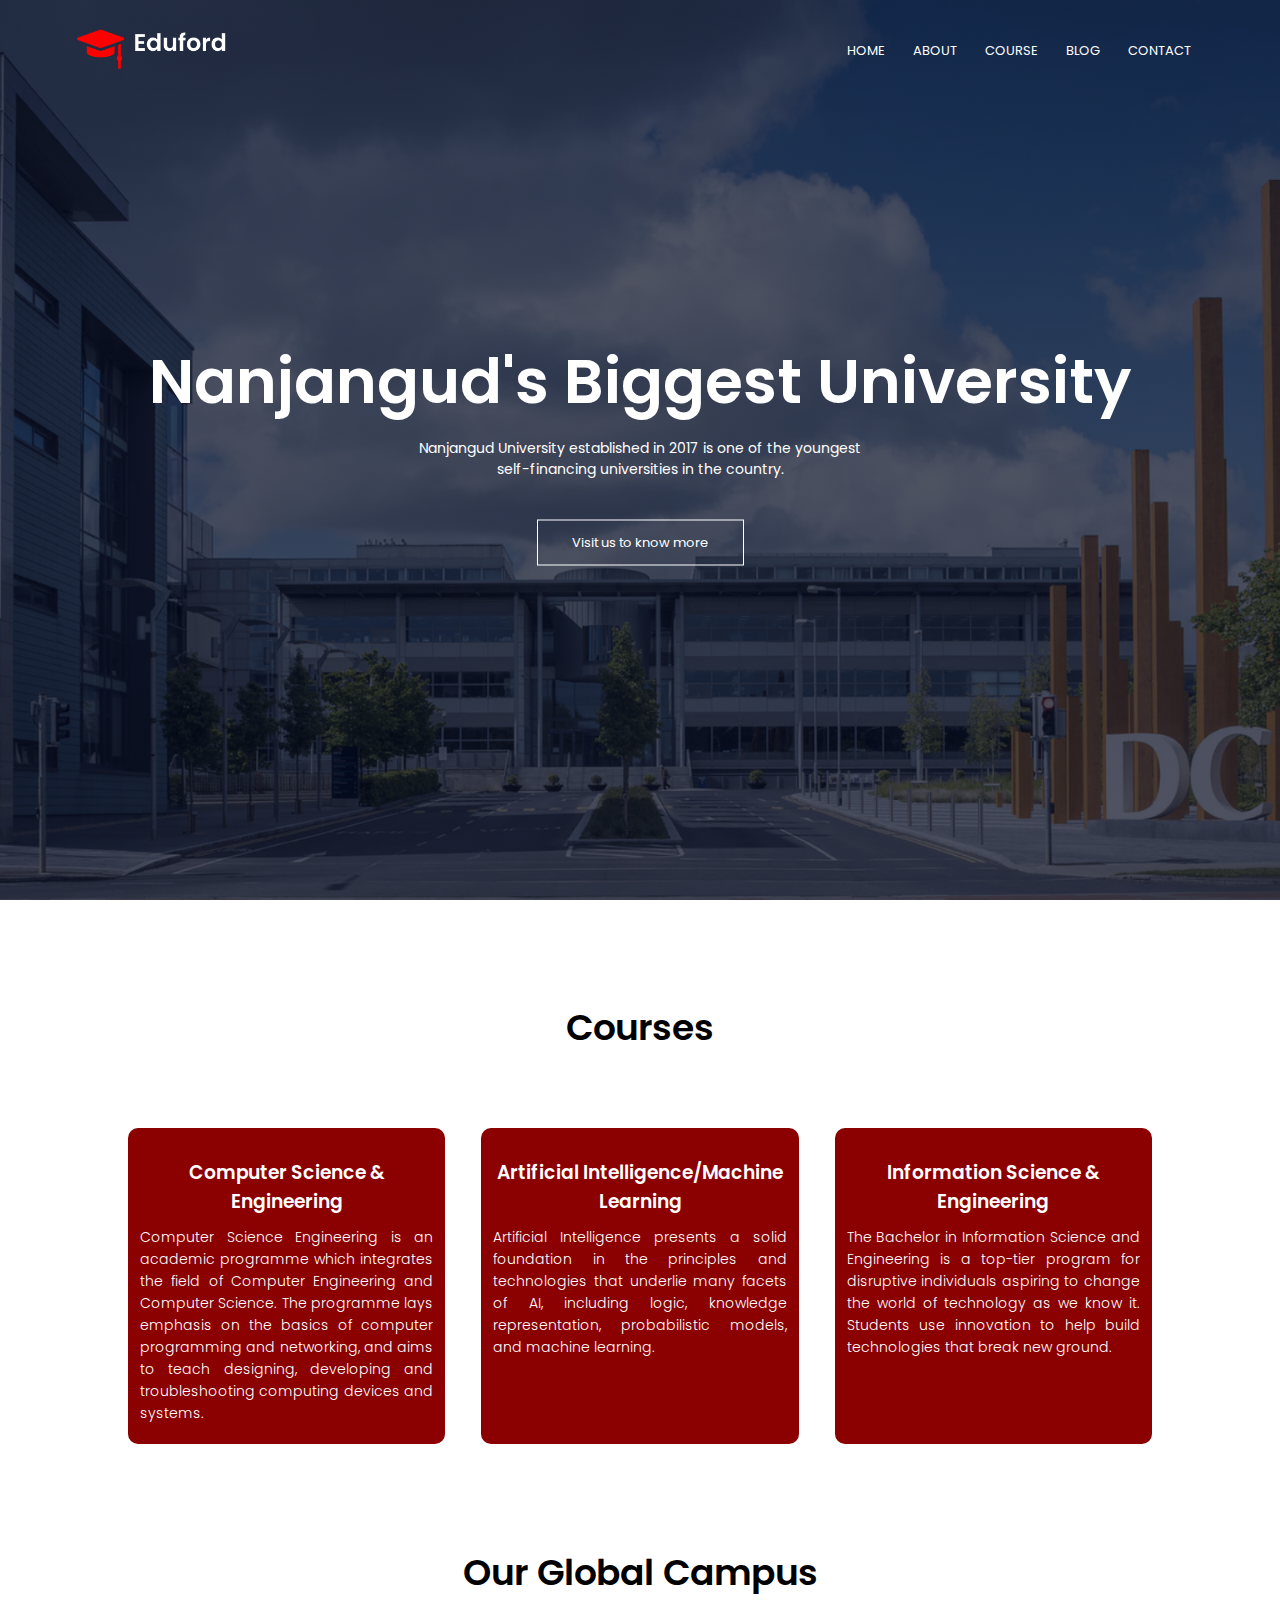
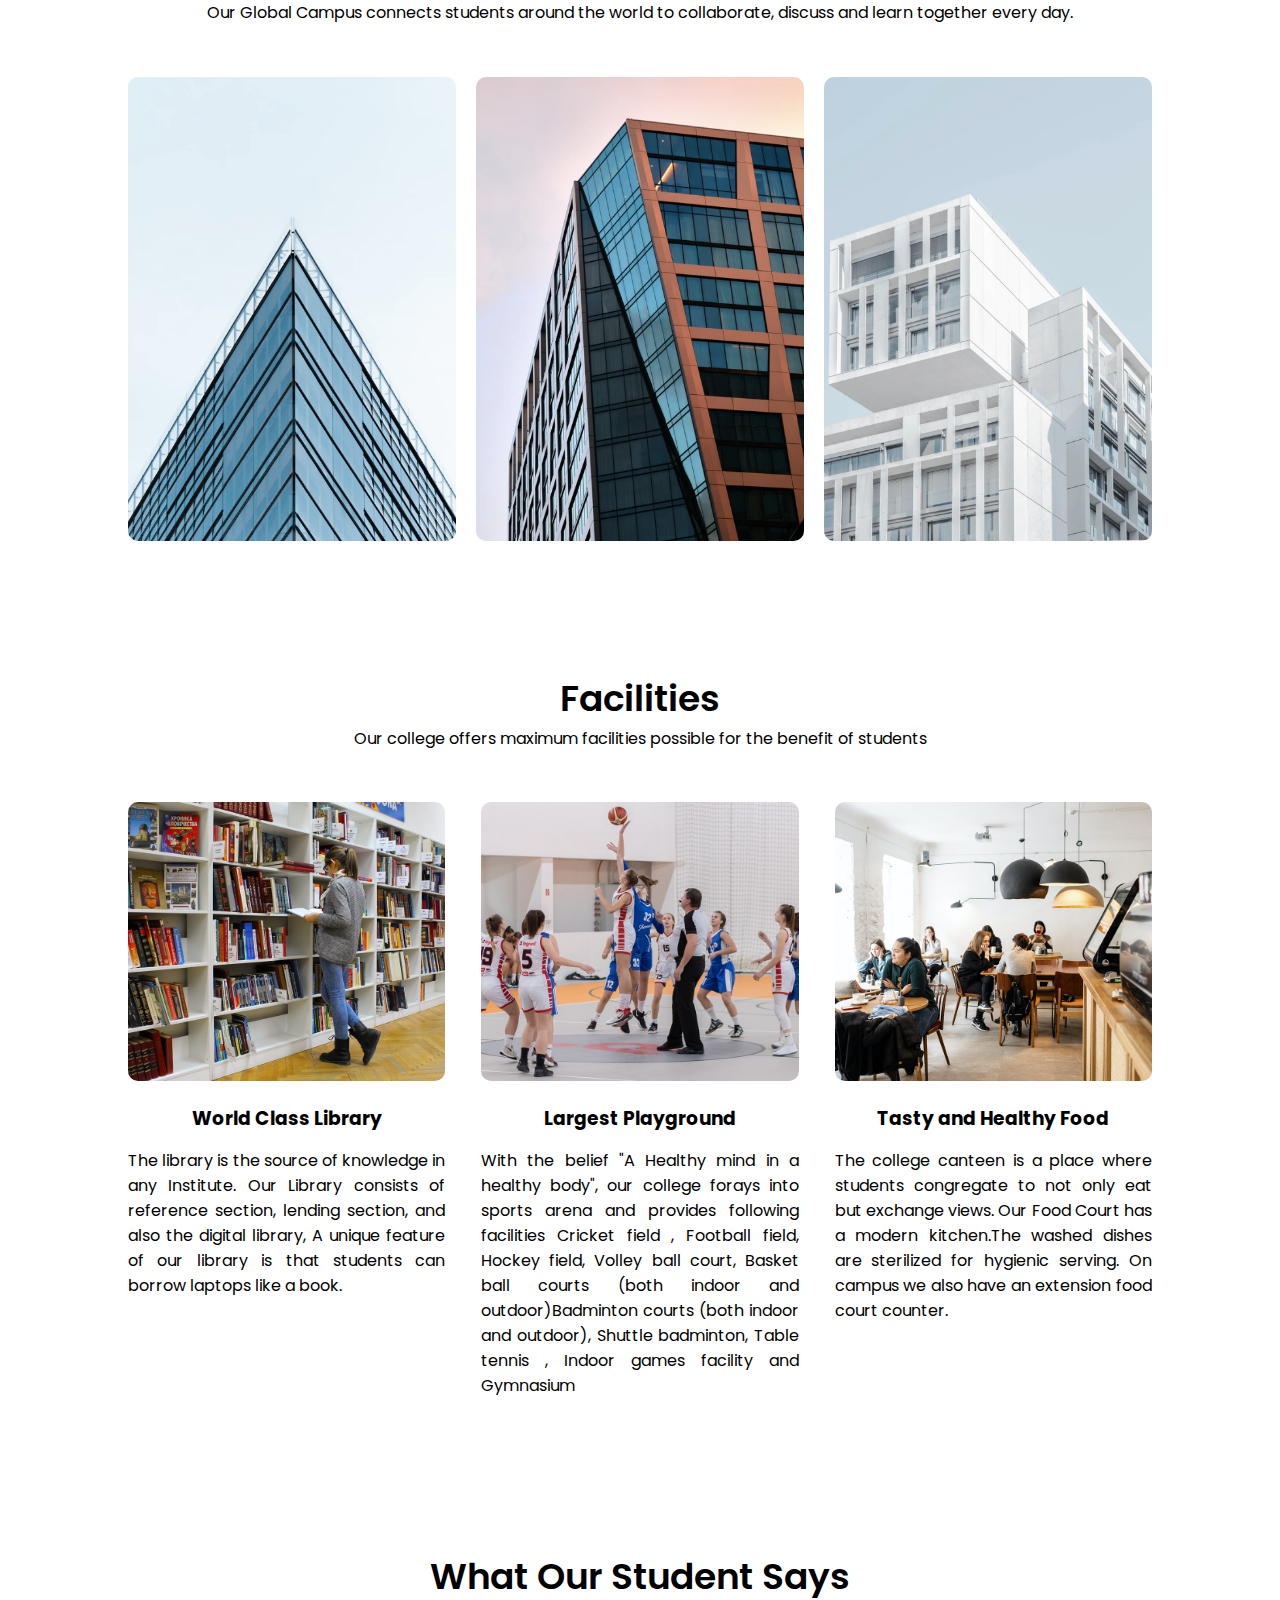
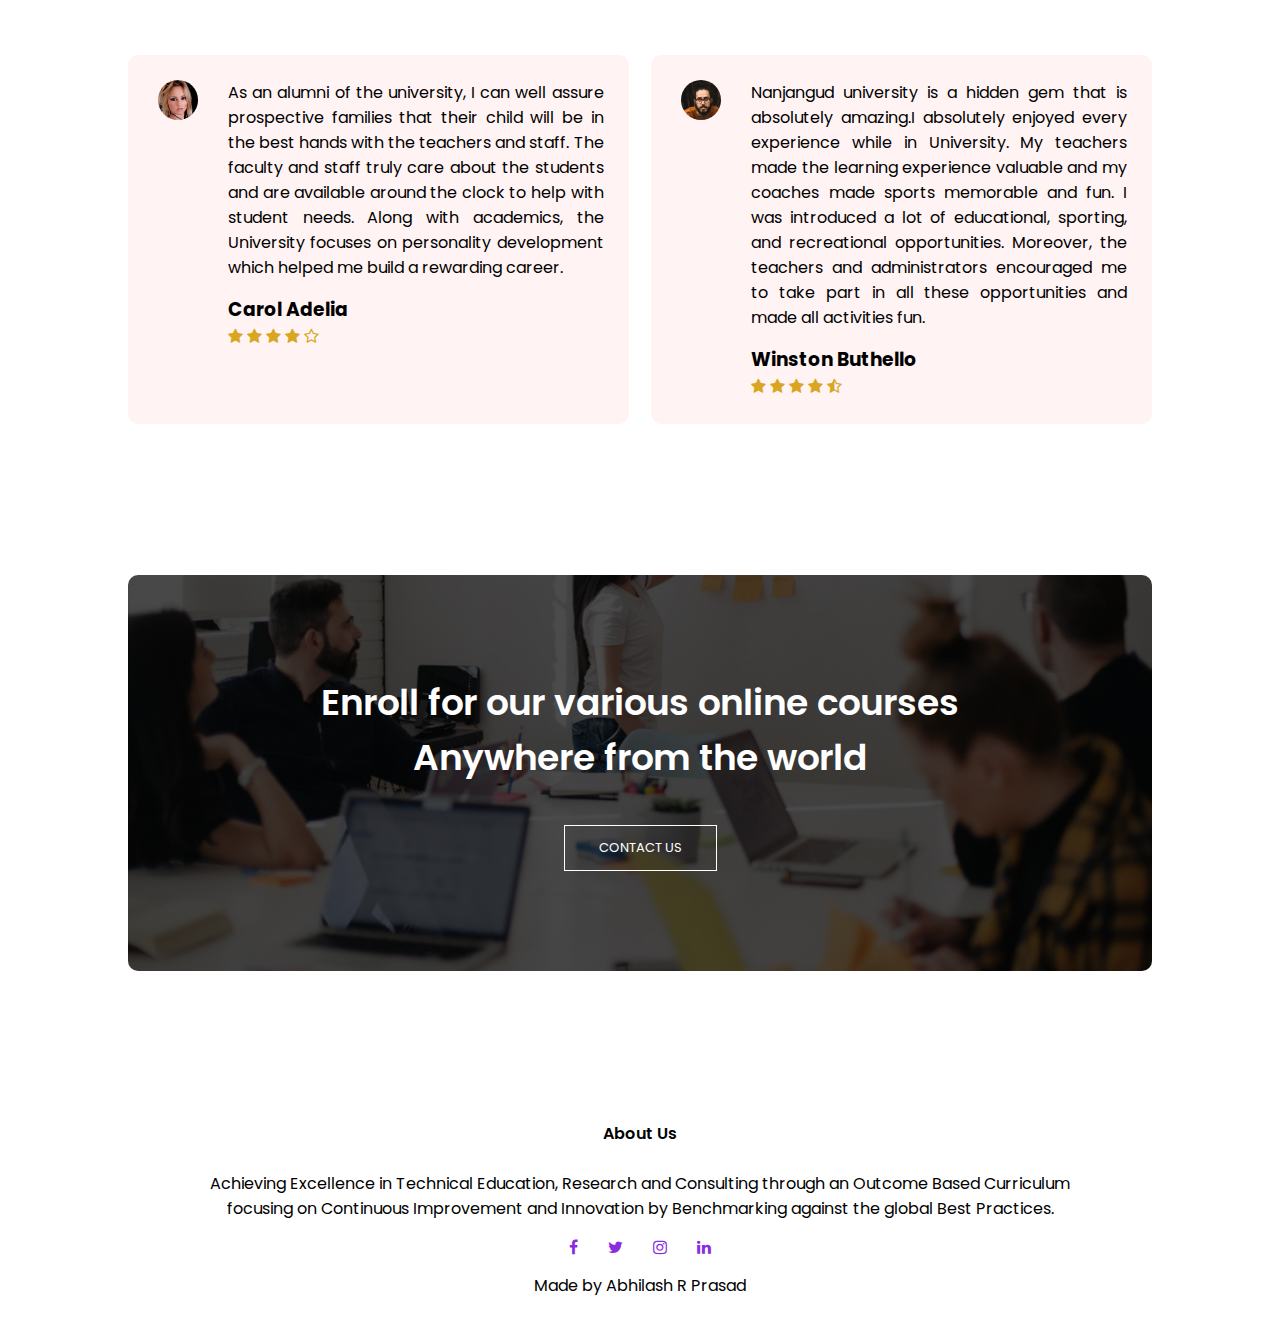
<file: index.html>
<!DOCTYPE html>
<html lang="en">

<head>
    <meta charset="UTF-8">
    <meta http-equiv="X-UA-Compatible" content="IE=edge">
    <meta name="viewport" content="width=device-width, initial-scale=1.0">
    <title>Nanjangud University</title>
    <link rel="stylesheet" href="style.css">
    <link rel="preconnect" href="https://fonts.googleapis.com">
    <link rel="preconnect" href="https://fonts.gstatic.com" crossorigin>
    <link
        href="https://fonts.googleapis.com/css2?family=Poppins:ital,wght@0,200;0,300;0,400;0,600;0,700;1,100&display=swap"
        rel="stylesheet">
    <link rel="stylesheet" href="https://cdnjs.cloudflare.com/ajax/libs/font-awesome/4.7.0/css/font-awesome.min.css">
</head>

<body>
    <section class="header">
        <nav>
            <a href="index.html"><img src="images/logo.png" alt="logo"></a>
            <div class="nav-links" id="navLinks">
                <i class="fa fa-times" onclick="hideMenu()"></i>
                <ul>
                    <li><a href="index.html">HOME</a></li>
                    <li><a href="About.html">ABOUT</a></li>
                    <li><a href="Course.html">COURSE</a></li>
                    <li><a href="Blog.html">BLOG</a></li>
                    <li><a href="Contact.html">CONTACT</a></li>
                </ul>
            </div>
            <i class="fa fa-bars" onclick="showMenu()"></i>
        </nav>
        <div class="text-box">
            <h1>Nanjangud's Biggest University</h1>
            <p>Nanjangud University established in 2017 is one of the youngest <br> self-financing universities
                in the country.</p>
            <a href="" class="hero-btn">Visit us to know more</a>
        </div>
    </section>
    <!-- ---------Courses offered-------- -->
    <section class="course">
        <h1>Courses</h1>
        <p>Lorem ipsum dolor sit amet consectetur adipisicing elit. Veritatis, consectetur</p>
        <div class="row">
            <div class="course-col">
                <h3>
                    Computer Science & Engineering
                </h3>
                <p>
                    Computer Science Engineering is an academic programme which integrates the field of Computer Engineering and Computer Science. The programme lays emphasis on the basics of computer programming and networking, and aims to teach designing, developing and troubleshooting computing devices and systems.
                </p>
            </div>
            <div class="course-col">
                <h3>
                    Artificial Intelligence/Machine Learning
                </h3>
                <p>
                    Artificial Intelligence presents a solid foundation in the principles and technologies that underlie many facets of AI, including logic, knowledge representation, probabilistic models, and machine learning.
                </p>
            </div>
            <div class="course-col">
                <h3>
                    Information Science & Engineering
                </h3>
                <p>
                    The Bachelor in Information Science and Engineering is a top-tier program for disruptive individuals aspiring to change the world of technology as we know it. Students use innovation to help build technologies that break new ground.
                </p>
            </div>
        </div>
    </section>
    <!-- ------------campus-------- -->
    <section class="campus">
<h1>Our Global Campus</h1>
<p>Our Global Campus connects students around the world to collaborate, discuss and learn together every day.</p>
<div class="row">
    <div class="campus-col">
        <img src="images/london.png">
        <div class="layer">
            <h3>LONDON</h3>
        </div>
    </div>
    <div class="campus-col">
        <img src="images/newyork.png">
        <div class="layer">
            <h3>NEW YORK</h3>
        </div>
    </div>
    <div class="campus-col">
        <img src="images/washington.png">
        <div class="layer">
            <h3>WASHINGTON</h3>
        </div>
    </div>
</div>
    </section>
    <!-- -----------Facilities-------- -->
    <section class="facilities">
        <h1>Facilities</h1>
        <p>Our college offers maximum facilities possible for the benefit of students</p>
        <div class="row">
            <div class="facilities-col">
                <img src="images/library.png">
                <h3>World Class Library</h3>
                <p>The library is the source of knowledge in any Institute. Our Library consists of reference section, lending section, and also the digital library, A unique feature of our library is that students can borrow laptops like a book.</p>
            </div>
            <div class="facilities-col">
                <img src="images/basketball.png">
                <h3>Largest Playground</h3>
                <p>With the belief "A Healthy mind in a healthy body", our college forays into sports arena and provides following facilities Cricket field , Football field, Hockey field, Volley ball court, Basket ball courts (both indoor and outdoor)Badminton courts (both indoor and outdoor), Shuttle badminton, Table tennis , Indoor games facility and Gymnasium</p>
            </div>
            <div class="facilities-col">
                <img src="images/cafeteria.png">
                <h3>Tasty and Healthy Food</h3>
                <p>The college canteen is a place where students congregate to not only eat but exchange views. Our Food Court has a modern kitchen.The washed dishes are sterilized for hygienic serving. On campus we also have an extension food court counter.</p>
            </div>
        </div>
    </section>
    <!-- --------testimonials--------- -->
    <section class="testimonials">
        <h1>What Our Student Says</h1>
        <!-- <p>Our Alumni has made</p> -->
        <div class="row">
            <div class="testimonial-col">
                <img src="images/user1.jpg">
                <div>
                    <p>As an alumni of the university, I can well assure prospective families that their child will be in the best hands with the teachers and staff. The faculty and staff truly care about the students and are available around the clock to help with student needs. Along with academics, the University focuses on personality development which helped me build a rewarding career.</p>
                    <h3>Carol Adelia</h3>
                    <i class="fa fa-star"></i>
                    <i class="fa fa-star"></i>
                    <i class="fa fa-star"></i>
                    <i class="fa fa-star"></i>
                    <i class="fa fa-star-o"></i>
                </div>
            </div>
            <div class="testimonial-col">
                <img src="images/user2.jpg">
                <div>
                    <p>Nanjangud university is a hidden gem that is absolutely amazing.I absolutely enjoyed every experience while in University. My teachers made the learning experience valuable and my coaches made sports memorable and fun. I was introduced a lot of educational, sporting, and recreational opportunities. Moreover, the teachers and administrators encouraged me to take part in all these opportunities and made all activities fun.</p>
                    <h3>Winston Buthello</h3>
                    <i class="fa fa-star"></i>
                    <i class="fa fa-star"></i>
                    <i class="fa fa-star"></i>
                    <i class="fa fa-star"></i>
                    <i class="fa fa-star-half-o"></i>
                </div>
            </div>
        </div>
    </section>
<!-- -----Call to Action------ -->
<section class="cta">
<h1>Enroll for our various online courses<br> Anywhere from the world</h1>
<a href="" class="hero-btn">CONTACT US</a>
</section>

<!-- -------Footer------- -->
<section class="footer">
    <h4>About Us</h4>
    <p>Achieving Excellence in Technical Education, Research and Consulting through an Outcome Based Curriculum<br> focusing on Continuous Improvement and Innovation by Benchmarking against the global Best Practices.</p>
    <div class="icons">
    <i class="fa fa-facebook"></i>
    <i class="fa fa-twitter"></i>
    <i class="fa fa-instagram"></i>
    <i class="fa fa-linkedin"></i>
    </div>
<p>Made by Abhilash R Prasad</p>

</section>
</body>









<script>
    var navLinks = document.getElementById('navLinks');
    function showMenu() {
        navLinks.style.right = "0";
    }
    function hideMenu() {
        navLinks.style.right = "-200px";
    }
</script>

</html>
</file>
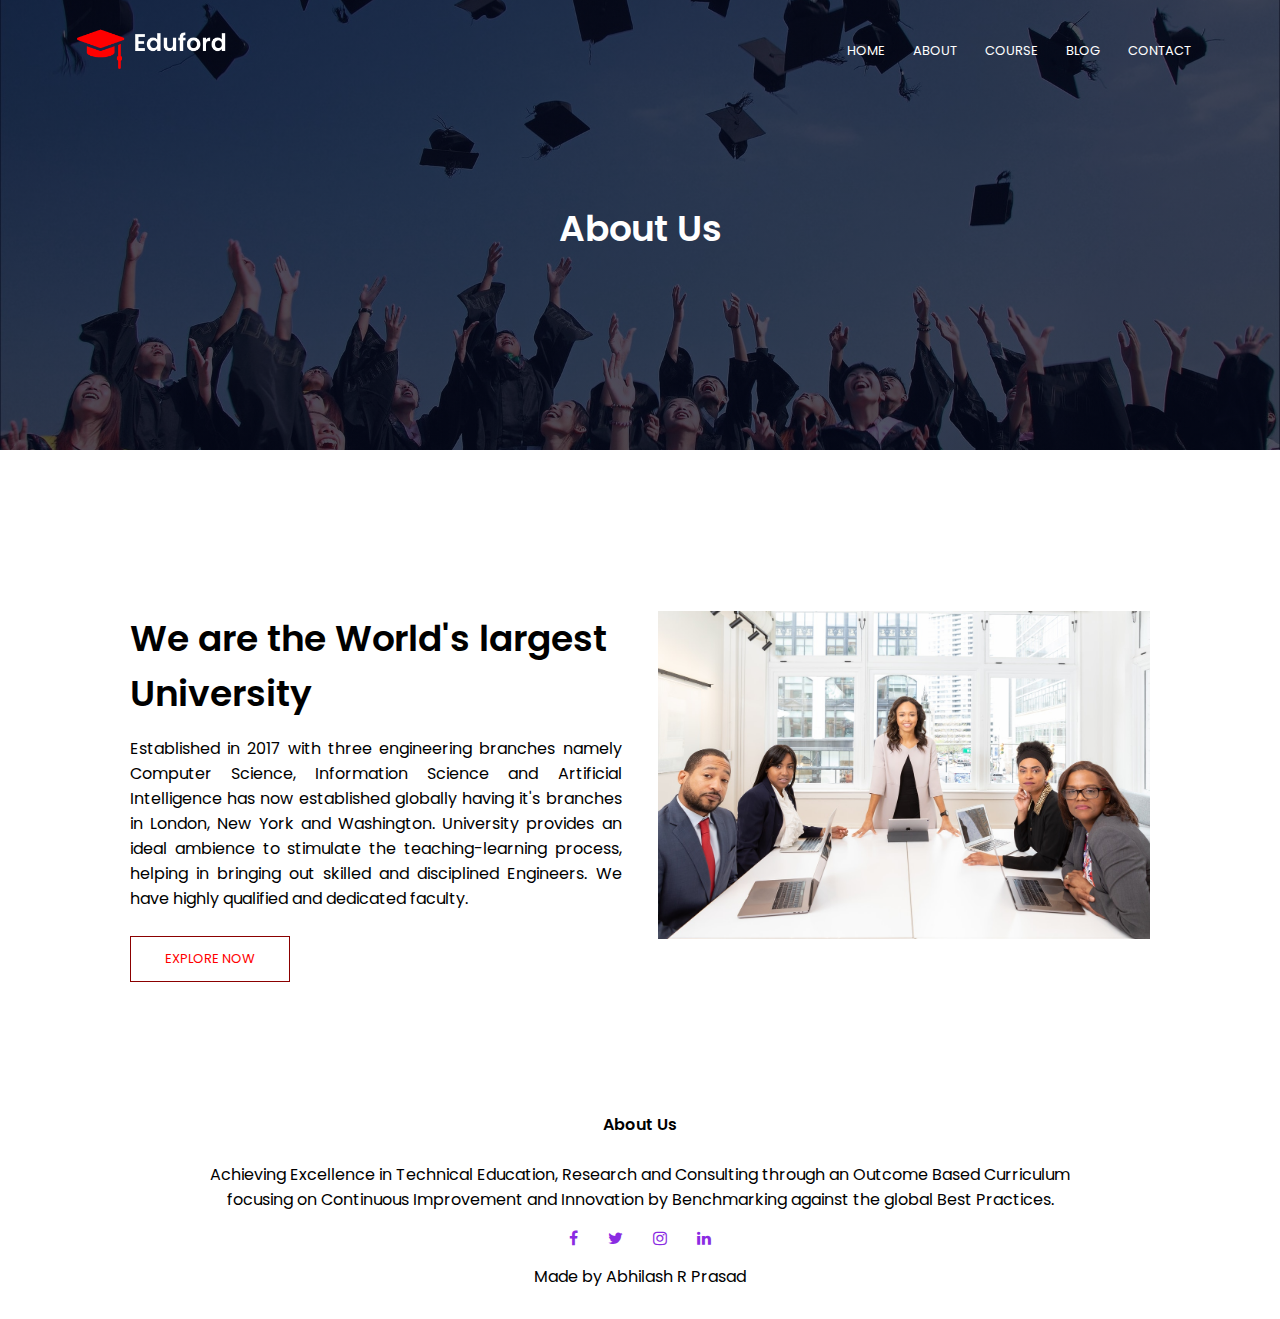
<file: About.html>
<!DOCTYPE html>
<html lang="en">

<head>
    <meta charset="UTF-8">
    <meta http-equiv="X-UA-Compatible" content="IE=edge">
    <meta name="viewport" content="width=device-width, initial-scale=1.0">
    <title>Nanjangud University</title>
    <link rel="stylesheet" href="style.css">
    <link rel="preconnect" href="https://fonts.googleapis.com">
    <link rel="preconnect" href="https://fonts.gstatic.com" crossorigin>
    <link
        href="https://fonts.googleapis.com/css2?family=Poppins:ital,wght@0,200;0,300;0,400;0,600;0,700;1,100&display=swap"
        rel="stylesheet">
    <link rel="stylesheet" href="https://cdnjs.cloudflare.com/ajax/libs/font-awesome/4.7.0/css/font-awesome.min.css">
</head>

<body>
    <section class="sub-header">
        <nav>
            <a href="index.html"><img src="images/logo.png" alt="logo"></a>
            <div class="nav-links" id="navLinks">
                <i class="fa fa-times" onclick="hideMenu()"></i>
                <ul>
                    <li><a href="index.html">HOME</a></li>
                    <li><a href="About.html">ABOUT</a></li>
                    <li><a href="Course.html">COURSE</a></li>
                    <li><a href="Blog.html">BLOG</a></li>
                    <li><a href="Contact.html">CONTACT</a></li>
                </ul>
            </div>
            <i class="fa fa-bars" onclick="showMenu()"></i>
        </nav>
        <h1>About Us</h1>
    </section>
    <!-- -------About us Content----- -->
    <section class="about-us">
        <div class="row">
            <div class="about-col">
<h1>We are the World's largest University</h1>
<p>Established in 2017 with three engineering branches namely Computer Science, Information Science and Artificial Intelligence has now established globally having it's branches in London, New York and Washington. University provides an ideal ambience to stimulate the teaching-learning process, helping in bringing out skilled and disciplined Engineers. We have highly qualified and dedicated faculty.</p>
<a href="" class="hero-btn red-btn">EXPLORE NOW</a>
            </div>
            <div class="about-col">
                <img src="images/about.jpg">
            </div>
        </div>

    </section>
   

<!-- -------Footer------- -->
<section class="footer">
    <h4>About Us</h4>
    <p>Achieving Excellence in Technical Education, Research and Consulting through an Outcome Based Curriculum<br> focusing on Continuous Improvement and Innovation by Benchmarking against the global Best Practices.</p>
    <div class="icons">
    <i class="fa fa-facebook"></i>
    <i class="fa fa-twitter"></i>
    <i class="fa fa-instagram"></i>
    <i class="fa fa-linkedin"></i>
    </div>
<p>Made by Abhilash R Prasad</p>

</section>
</body>









<script>
    var navLinks = document.getElementById('navLinks');
    function showMenu() {
        navLinks.style.right = "0";
    }
    function hideMenu() {
        navLinks.style.right = "-200px";
    }
</script>

</html>
</file>
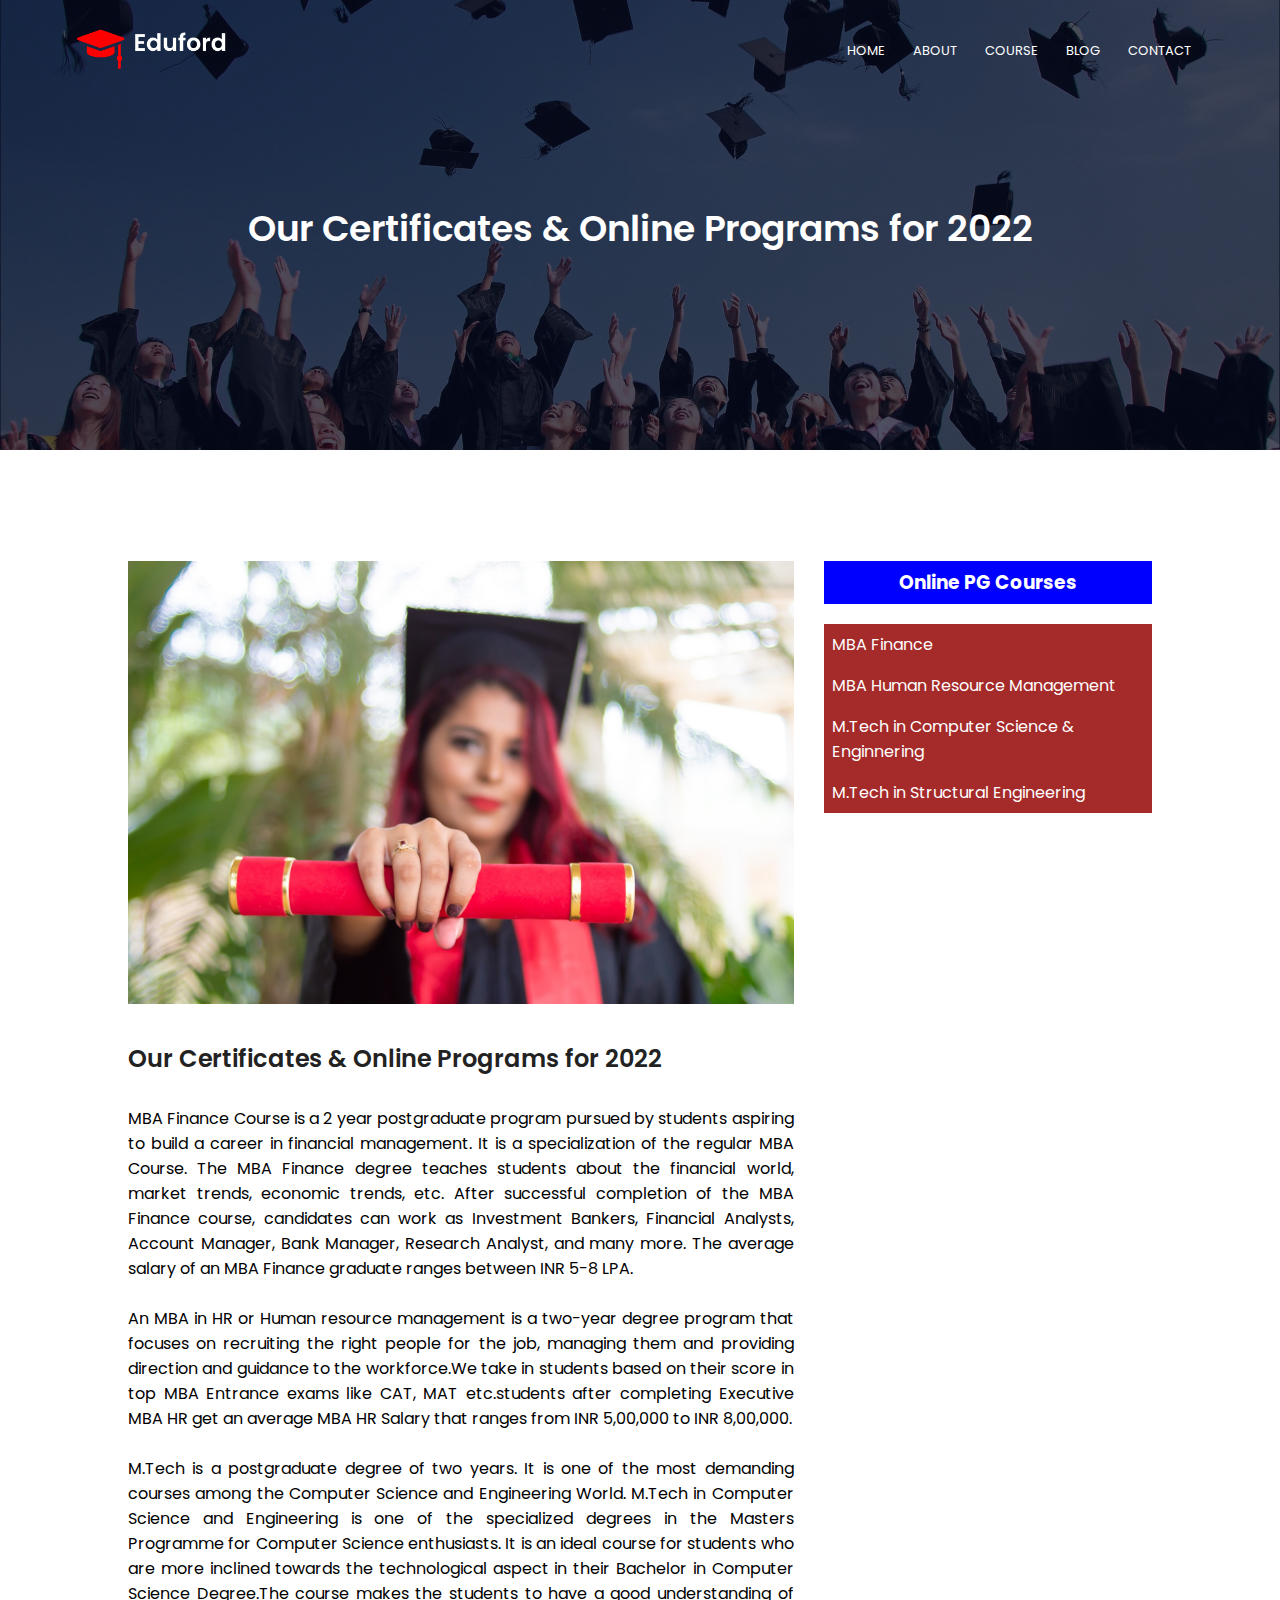
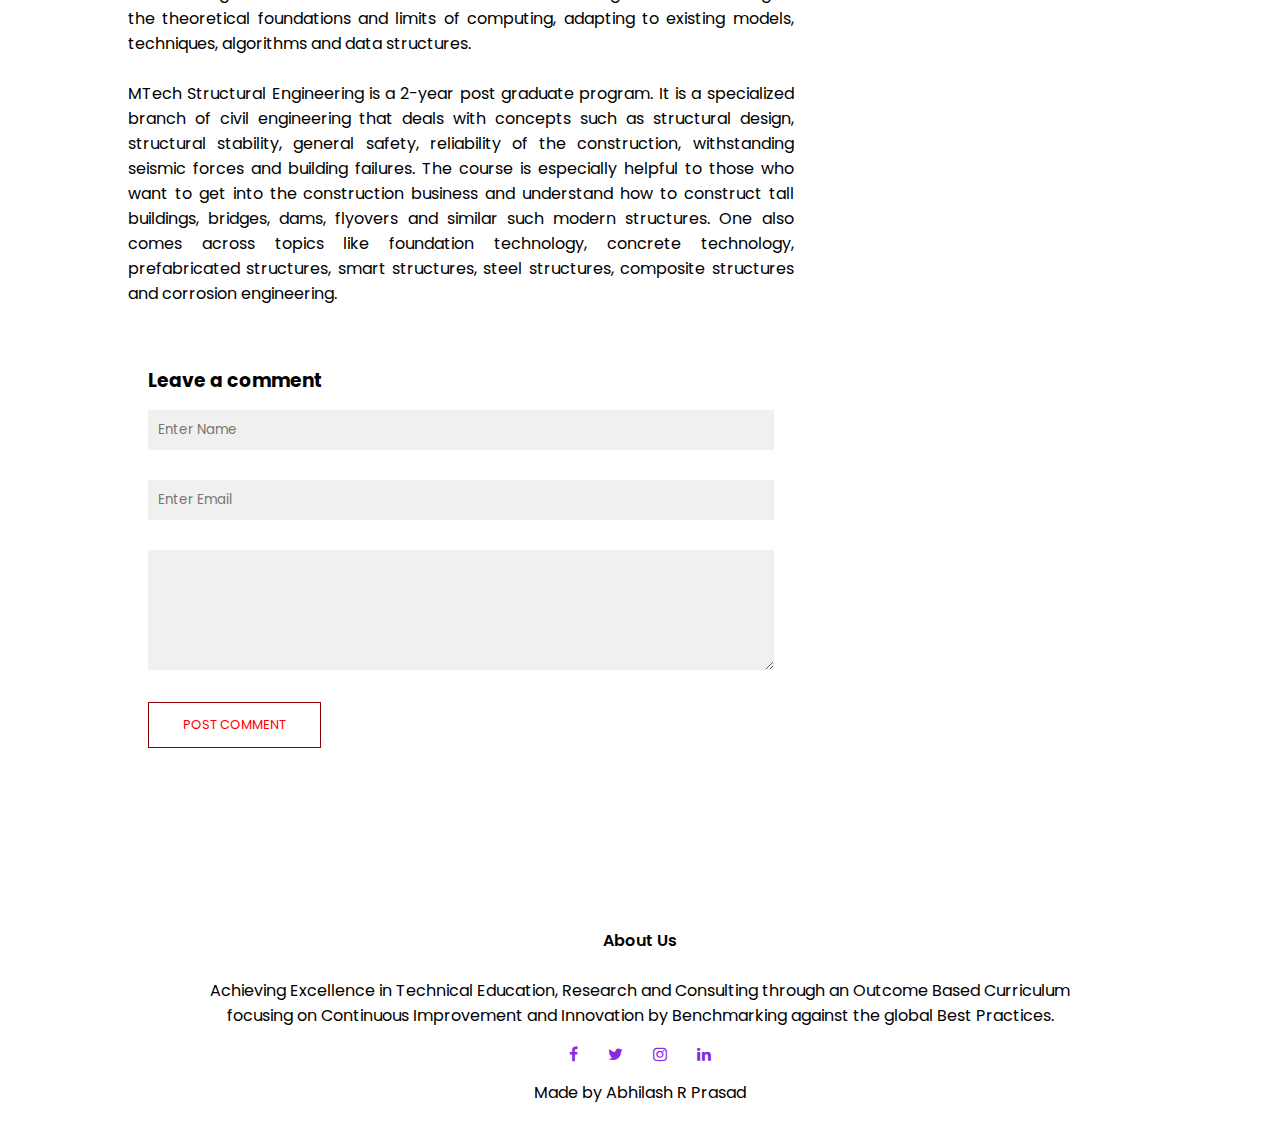
<file: Blog.html>
<!DOCTYPE html>
<html lang="en">

<head>
    <meta charset="UTF-8">
    <meta http-equiv="X-UA-Compatible" content="IE=edge">
    <meta name="viewport" content="width=device-width, initial-scale=1.0">
    <title>Nanjangud University</title>
    <link rel="stylesheet" href="style.css">
    <link rel="preconnect" href="https://fonts.googleapis.com">
    <link rel="preconnect" href="https://fonts.gstatic.com" crossorigin>
    <link
        href="https://fonts.googleapis.com/css2?family=Poppins:ital,wght@0,200;0,300;0,400;0,600;0,700;1,100&display=swap"
        rel="stylesheet">
    <link rel="stylesheet" href="https://cdnjs.cloudflare.com/ajax/libs/font-awesome/4.7.0/css/font-awesome.min.css">
</head>

<body>
    <section class="sub-header">
        <nav>
            <a href="index.html"><img src="images/logo.png" alt="logo"></a>
            <div class="nav-links" id="navLinks">
                <i class="fa fa-times" onclick="hideMenu()"></i>
                <ul>
                    <li><a href="index.html">HOME</a></li>
                    <li><a href="About.html">ABOUT</a></li>
                    <li><a href="Course.html">COURSE</a></li>
                    <li><a href="Blog.html">BLOG</a></li>
                    <li><a href="Contact.html">CONTACT</a></li>
                </ul>
            </div>
            <i class="fa fa-bars" onclick="showMenu()"></i>
        </nav>
        <h1>Our Certificates & Online Programs for 2022</h1>
    </section>
    <!-- ---------blog page content---------- -->
    <section class="blog-content">
        <div class="row">
            <div class="blog-left">
                <img src="images/certificate.jpg" alt="">
                <h2>Our Certificates & Online Programs for 2022</h2>
                <p>MBA Finance Course is a 2 year postgraduate program pursued by students aspiring to build a career in financial management. It is a specialization of the regular MBA Course. The MBA Finance degree teaches students about the financial world, market trends, economic trends, etc. After successful completion of the MBA Finance course, candidates can work as Investment Bankers, Financial Analysts, Account Manager, Bank Manager, Research Analyst, and many more. The average salary of an MBA Finance graduate ranges between INR 5-8 LPA.</p>
                <br>
                <p>An MBA in HR or Human resource management is a two-year degree program that focuses on recruiting the right people for the job, managing them and providing direction and guidance to the workforce.We take in students based on their score in top MBA Entrance exams like CAT, MAT etc.students after completing Executive MBA HR get an average MBA HR Salary that ranges from INR 5,00,000 to INR 8,00,000. </p>
                <br>
                <p>M.Tech is a postgraduate degree of two years. It is one of the most demanding courses among the Computer Science and Engineering World. M.Tech in Computer Science and Engineering is one of the specialized degrees in the Masters Programme for Computer Science enthusiasts. It is an ideal course for students who are more inclined towards the technological aspect in their Bachelor in Computer Science Degree.The course makes the students to have a good understanding of the theoretical foundations and limits of computing, adapting to existing models, techniques, algorithms and data structures.</p>
                <br>
                <p>MTech Structural Engineering is a 2-year post graduate program. It is a specialized branch of civil engineering that deals with concepts such as structural design, structural stability, general safety, reliability of the construction, withstanding seismic forces and building failures. The course is especially helpful to those who want to get into the construction business and understand how to construct tall buildings, bridges, dams, flyovers and similar such modern structures. One also comes across topics like foundation technology, concrete technology, prefabricated structures, smart structures, steel structures, composite structures and corrosion engineering.</p>
                    <div class="comment-box">
                        <h3>Leave a comment </h3>
                        <form class="comment-form">
                            <input type="text" placeholder="Enter Name">
                            <input type="email" placeholder="Enter Email">
                            <textarea rows="5" placeholder="Your Comment"> </textarea>
<button type="submit" class="hero-btn red-btn">POST COMMENT</button>
                        </form>
                    </div>
            </div>
            <div class="blog-right">
                <h3>Online PG Courses</h3>
                <div>
                    <span>MBA Finance</span>

                </div>
                <div>
                    <span>MBA Human Resource Management</span>

                </div>
                <div>
                    <span>M.Tech in Computer Science & Enginnering</span>

                </div>
                <div>
                    <span>M.Tech in Structural Engineering</span>

                </div>
            </div>

        </div>

    </section>

    <!-- -------Footer------- -->
    <section class="footer">
        <h4>About Us</h4>
        <p>Achieving Excellence in Technical Education, Research and Consulting through an Outcome Based Curriculum<br>
            focusing on Continuous Improvement and Innovation by Benchmarking against the global Best Practices.</p>
        <div class="icons">
            <i class="fa fa-facebook"></i>
            <i class="fa fa-twitter"></i>
            <i class="fa fa-instagram"></i>
            <i class="fa fa-linkedin"></i>
        </div>
        <p>Made by Abhilash R Prasad</p>

    </section>
</body>









<script>
    var navLinks = document.getElementById('navLinks');
    function showMenu() {
        navLinks.style.right = "0";
    }
    function hideMenu() {
        navLinks.style.right = "-200px";
    }
</script>

</html>
</file>
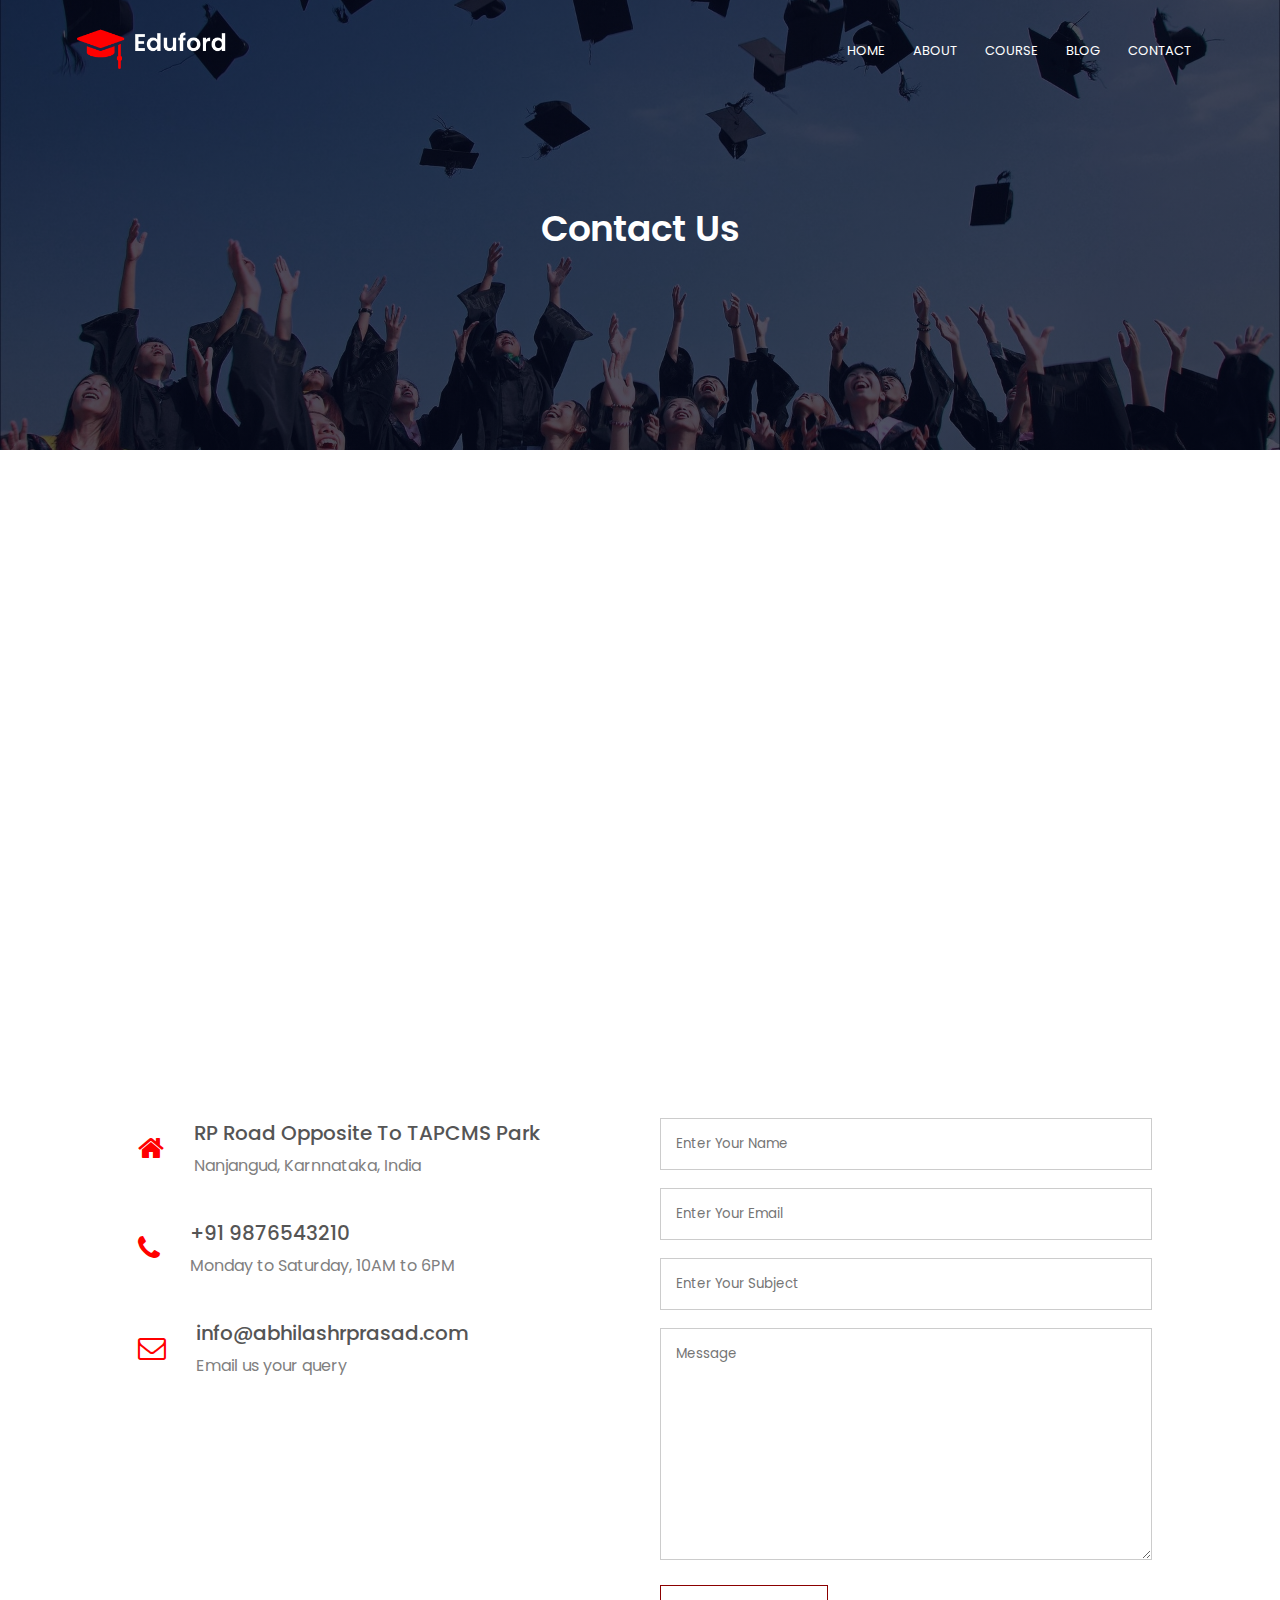
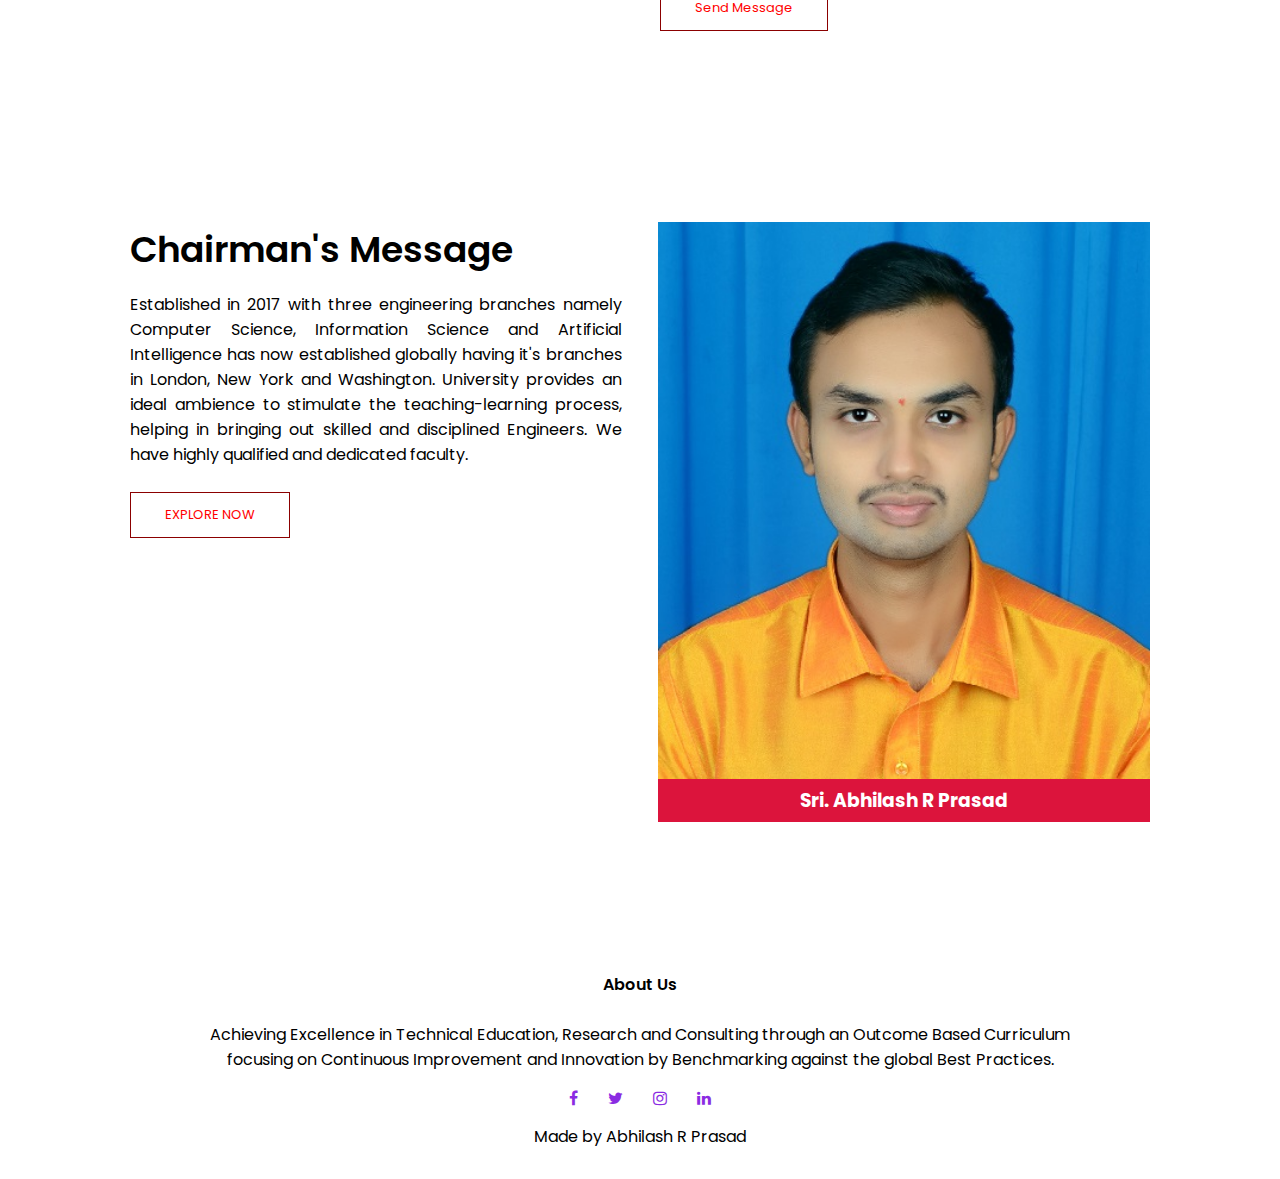
<file: Contact.html>
<!DOCTYPE html>
<html lang="en">

<head>
    <meta charset="UTF-8">
    <meta http-equiv="X-UA-Compatible" content="IE=edge">
    <meta name="viewport" content="width=device-width, initial-scale=1.0">
    <title>Nanjangud University</title>
    <link rel="stylesheet" href="style.css">
    <link rel="preconnect" href="https://fonts.googleapis.com">
    <link rel="preconnect" href="https://fonts.gstatic.com" crossorigin>
    <link
        href="https://fonts.googleapis.com/css2?family=Poppins:ital,wght@0,200;0,300;0,400;0,600;0,700;1,100&display=swap"
        rel="stylesheet">
    <link rel="stylesheet" href="https://cdnjs.cloudflare.com/ajax/libs/font-awesome/4.7.0/css/font-awesome.min.css">
</head>

<body>
    <section class="sub-header">
        <nav>
            <a href="index.html"><img src="images/logo.png" alt="logo"></a>
            <div class="nav-links" id="navLinks">
                <i class="fa fa-times" onclick="hideMenu()"></i>
                <ul>
                    <li><a href="index.html">HOME</a></li>
                    <li><a href="About.html">ABOUT</a></li>
                    <li><a href="Course.html">COURSE</a></li>
                    <li><a href="Blog.html">BLOG</a></li>
                    <li><a href="Contact.html">CONTACT</a></li>
                </ul>
            </div>
            <i class="fa fa-bars" onclick="showMenu()"></i>
        </nav>
        <h1>Contact Us</h1>
    </section>

    <!-- ---------Contact us------- -->
    <section class="location">
        <iframe src="https://www.google.com/maps/embed?pb=!1m18!1m12!1m3!1d15603.937498231762!2d76.66649072683799!3d12.113221512768058!2m3!1f0!2f0!3f0!3m2!1i1024!2i768!4f13.1!3m3!1m2!1s0x3baf682bfe1f29eb%3A0xd1e5927b3c8e5f8!2sNanjangud%2C%20Karnataka!5e0!3m2!1sen!2sin!4v1657697766264!5m2!1sen!2sin" width="600" height="450" style="border:0;" allowfullscreen="" loading="lazy" referrerpolicy="no-referrer-when-downgrade"></iframe>
    </section>
    <section class="contact-us">
        <div class="row">
            <div class="contact-col">
                <div>
                    <i class="fa fa-home"></i>
                    <span>
                        <h5>RP Road Opposite To TAPCMS Park </h5>
                        <p>Nanjangud, Karnnataka, India</p>
                    </span>
                </div>
                <div>
                    <i class="fa fa-phone"></i>
                    <span>
                        <h5>+91 9876543210 </h5>
                        <p>Monday to Saturday, 10AM to 6PM</p>
                    </span>
                </div>
                <div>
                    <i class="fa fa-envelope-o"></i>
                    <span>
                        <h5>info@abhilashrprasad.com </h5>
                        <p>Email us your query</p>
                    </span>
                </div>
            </div>
            <div class="contact-col">
                <form>
                    <input type="text" placeholder="Enter Your Name" required>
                    <input type="email" placeholder="Enter Your Email" required>
                    <input type="text" placeholder="Enter Your Subject" required>
                    <textarea rows="10" placeholder="Message" required></textarea>
                    <button type="submit" class="hero-btn red-btn">Send Message</button>

                </form>
            </div>
        </div>

    </section>

    <!-- -------About us Content----- -->
    <section class="about-us">
        <div class="row">
            <div class="about-col">
<h1>Chairman's Message</h1>
<p>Established in 2017 with three engineering branches namely Computer Science, Information Science and Artificial Intelligence has now established globally having it's branches in London, New York and Washington. University provides an ideal ambience to stimulate the teaching-learning process, helping in bringing out skilled and disciplined Engineers. We have highly qualified and dedicated faculty.</p>
<a href="" class="hero-btn red-btn">EXPLORE NOW</a>
            </div>
                <div class="about-col">
                    <img src="images/g1.jpg">
                    <div class="name">
                        <h3>Sri. Abhilash R Prasad</h3>
                    </div>
                       
                    
                </div>
            </div>
            

    </section>
   

<!-- -------Footer------- -->
<section class="footer">
    <h4>About Us</h4>
    <p>Achieving Excellence in Technical Education, Research and Consulting through an Outcome Based Curriculum<br> focusing on Continuous Improvement and Innovation by Benchmarking against the global Best Practices.</p>
    <div class="icons">
    <i class="fa fa-facebook"></i>
    <i class="fa fa-twitter"></i>
    <i class="fa fa-instagram"></i>
    <i class="fa fa-linkedin"></i>
    </div>
<p>Made by Abhilash R Prasad</p>

</section>
</body>









<script>
    var navLinks = document.getElementById('navLinks');
    function showMenu() {
        navLinks.style.right = "0";
    }
    function hideMenu() {
        navLinks.style.right = "-200px";
    }
</script>

</html>
</file>
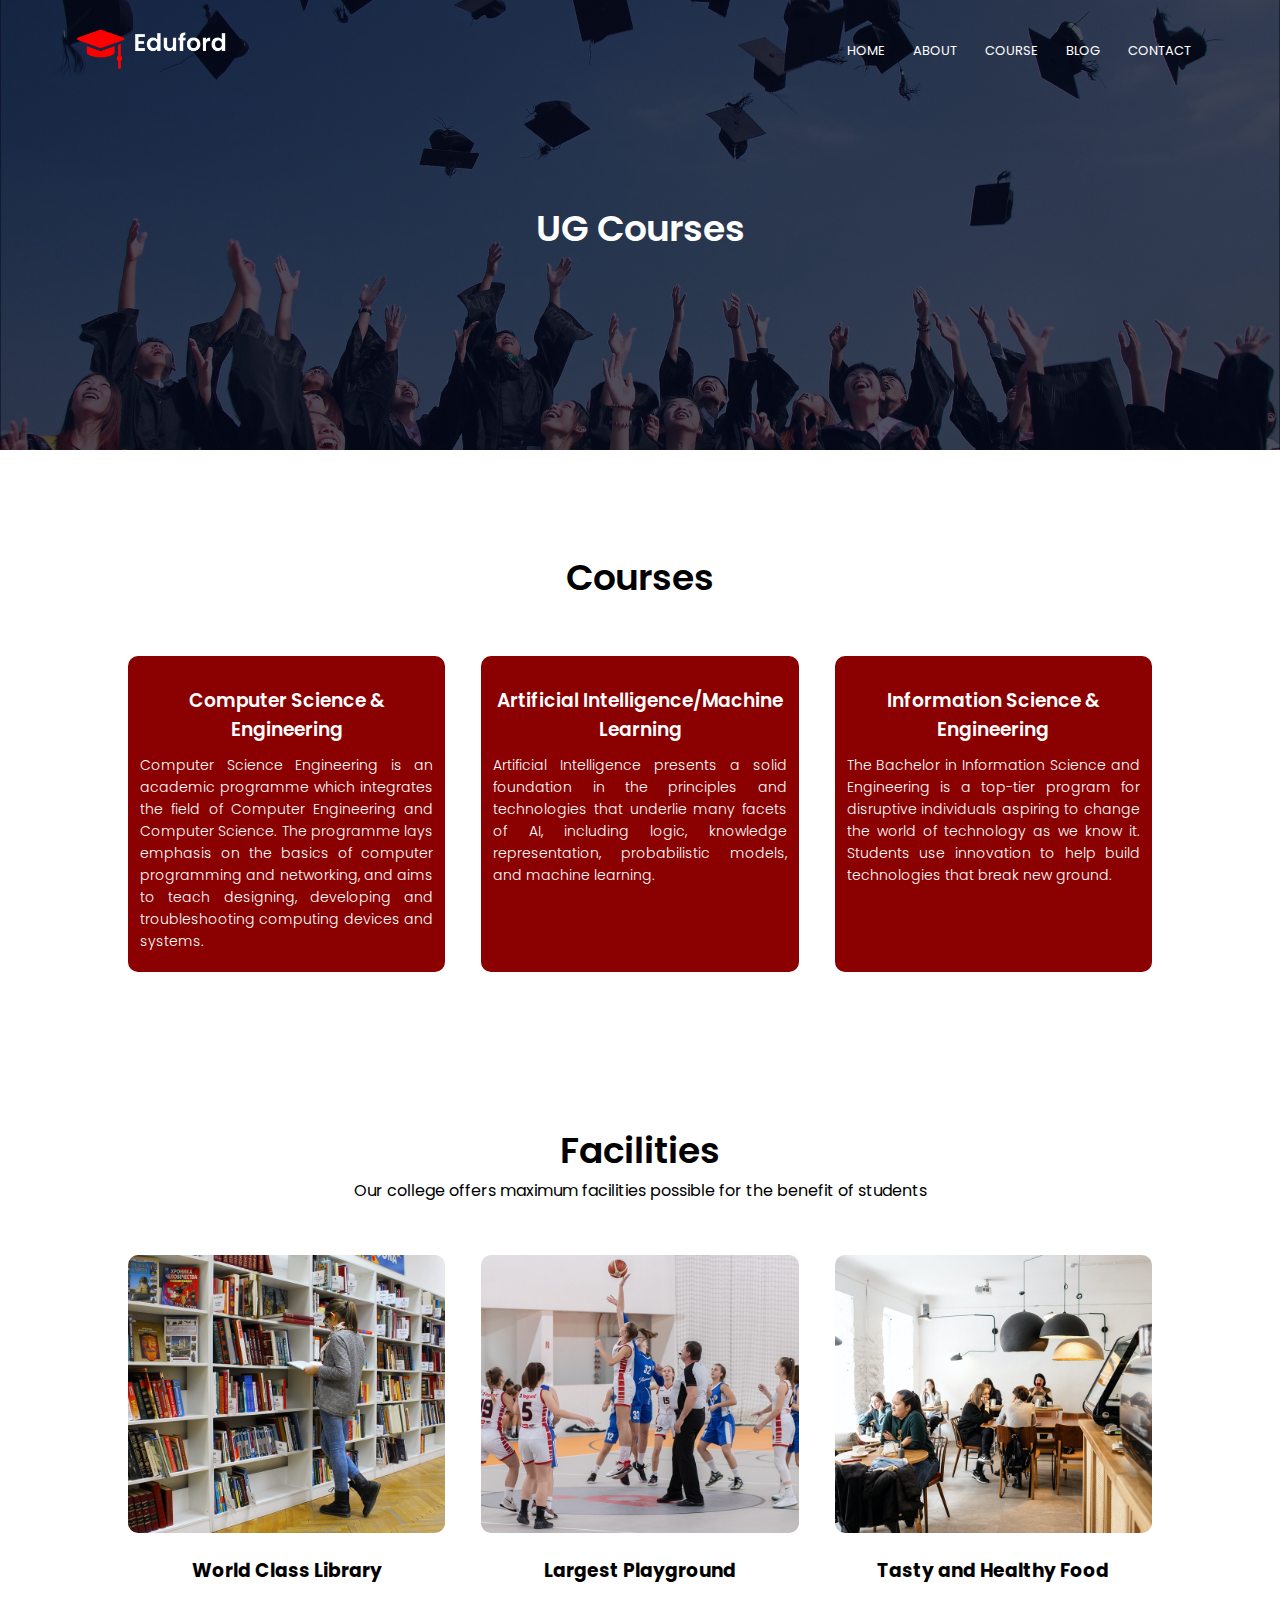
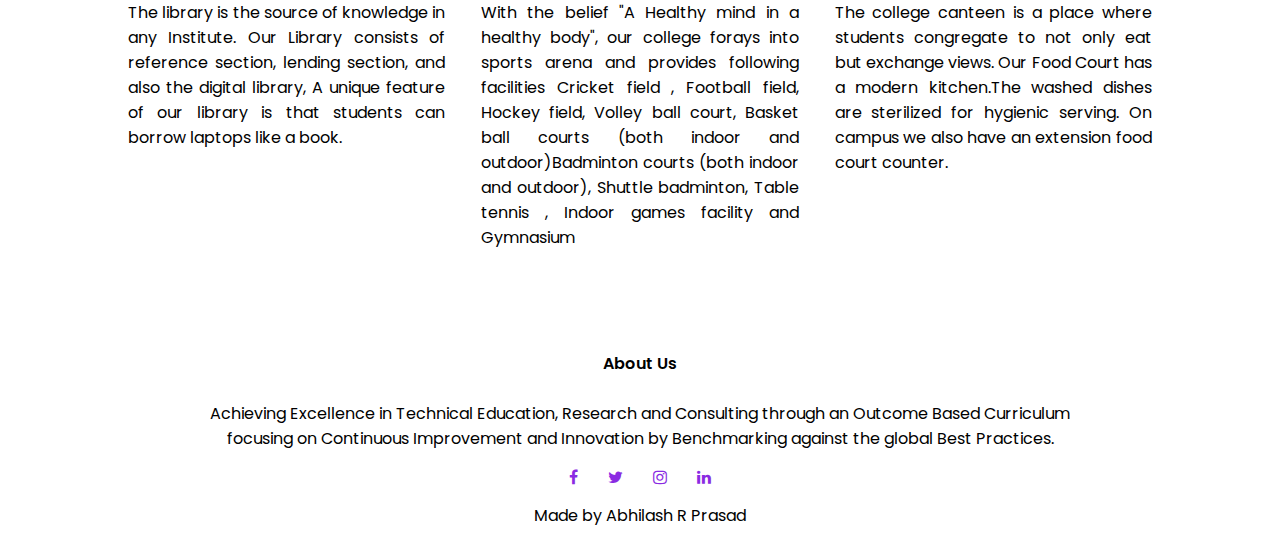
<file: Course.html>
<!DOCTYPE html>
<html lang="en">

<head>
    <meta charset="UTF-8">
    <meta http-equiv="X-UA-Compatible" content="IE=edge">
    <meta name="viewport" content="width=device-width, initial-scale=1.0">
    <title>Nanjangud University</title>
    <link rel="stylesheet" href="style.css">
    <link rel="preconnect" href="https://fonts.googleapis.com">
    <link rel="preconnect" href="https://fonts.gstatic.com" crossorigin>
    <link
        href="https://fonts.googleapis.com/css2?family=Poppins:ital,wght@0,200;0,300;0,400;0,600;0,700;1,100&display=swap"
        rel="stylesheet">
    <link rel="stylesheet" href="https://cdnjs.cloudflare.com/ajax/libs/font-awesome/4.7.0/css/font-awesome.min.css">
</head>

<body>
    <section class="sub-header">
        <nav>
            <a href="index.html"><img src="images/logo.png" alt="logo"></a>
            <div class="nav-links" id="navLinks">
                <i class="fa fa-times" onclick="hideMenu()"></i>
                <ul>
                    <li><a href="index.html">HOME</a></li>
                    <li><a href="About.html">ABOUT</a></li>
                    <li><a href="Course.html">COURSE</a></li>
                    <li><a href="Blog.html">BLOG</a></li>
                    <li><a href="Contact.html">CONTACT</a></li>
                </ul>
            </div>
            <i class="fa fa-bars" onclick="showMenu()"></i>
        </nav>
        <h1>UG Courses</h1>
    </section>

     <!-- ---------Courses offered-------- -->
    <section class="course">
        <h1>Courses</h1>
        <!-- <p>Lorem ipsum dolor sit amet consectetur adipisicing elit. Veritatis, consectetur</p> -->
        <div class="row">
            <div class="course-col">
                <h3>
                    Computer Science & Engineering
                </h3>
                <p>
                    Computer Science Engineering is an academic programme which integrates the field of Computer Engineering and Computer Science. The programme lays emphasis on the basics of computer programming and networking, and aims to teach designing, developing and troubleshooting computing devices and systems.
                </p>
            </div>
            <div class="course-col">
                <h3>
                    Artificial Intelligence/Machine Learning
                </h3>
                <p>
                    Artificial Intelligence presents a solid foundation in the principles and technologies that underlie many facets of AI, including logic, knowledge representation, probabilistic models, and machine learning.
                </p>
            </div>
            <div class="course-col">
                <h3>
                    Information Science & Engineering
                </h3>
                <p>
                    The Bachelor in Information Science and Engineering is a top-tier program for disruptive individuals aspiring to change the world of technology as we know it. Students use innovation to help build technologies that break new ground.
                </p>
            </div>
        </div>
    </section>

      <!-- -----------Facilities-------- -->
    <section class="facilities">
        <h1>Facilities</h1>
        <p>Our college offers maximum facilities possible for the benefit of students</p>
        <div class="row">
            <div class="facilities-col">
                <img src="images/library.png">
                <h3>World Class Library</h3>
                <p>The library is the source of knowledge in any Institute. Our Library consists of reference section, lending section, and also the digital library, A unique feature of our library is that students can borrow laptops like a book.</p>
            </div>
            <div class="facilities-col">
                <img src="images/basketball.png">
                <h3>Largest Playground</h3>
                <p>With the belief "A Healthy mind in a healthy body", our college forays into sports arena and provides following facilities Cricket field , Football field, Hockey field, Volley ball court, Basket ball courts (both indoor and outdoor)Badminton courts (both indoor and outdoor), Shuttle badminton, Table tennis , Indoor games facility and Gymnasium</p>
            </div>
            <div class="facilities-col">
                <img src="images/cafeteria.png">
                <h3>Tasty and Healthy Food</h3>
                <p>The college canteen is a place where students congregate to not only eat but exchange views. Our Food Court has a modern kitchen.The washed dishes are sterilized for hygienic serving. On campus we also have an extension food court counter.</p>
            </div>
        </div>
    </section>
    
<!-- -------Footer------- -->
<section class="footer">
    <h4>About Us</h4>
    <p>Achieving Excellence in Technical Education, Research and Consulting through an Outcome Based Curriculum<br> focusing on Continuous Improvement and Innovation by Benchmarking against the global Best Practices.</p>
    <div class="icons">
    <i class="fa fa-facebook"></i>
    <i class="fa fa-twitter"></i>
    <i class="fa fa-instagram"></i>
    <i class="fa fa-linkedin"></i>
    </div>
<p>Made by Abhilash R Prasad</p>

</section>
</body>









<script>
    var navLinks = document.getElementById('navLinks');
    function showMenu() {
        navLinks.style.right = "0";
    }
    function hideMenu() {
        navLinks.style.right = "-200px";
    }
</script>

</html>
</file>
<file: style.css>
* {
    margin: 0;
    padding: 0;
    font-family: 'Poppins', sans-serif;
}

.header {
    min-height: 100vh;
    width: 100%;
    background-image: linear-gradient(rgba(4, 9, 30, 0.7), rgba(4, 9, 30, 0.7)), url(images/banner.png);
    background-position: center;
    background-size: cover;
    position: relative;
}

nav {
    display: flex;
    padding: 2% 6%;
    justify-content: space-between;
    align-items: center;
}

nav img {
    width: 150px;

}

.nav-links {
    flex: 1;
    text-align: right;

}

.nav-links ul li {
    list-style: none;
    display: inline-block;
    padding: 8px 12px;
    position: relative;
}

.nav-links ul li a {
    color: white;
    text-decoration: none;
    font-size: 13px;
}

.nav-links ul li::after {
    content: '';
    width: 0%;
    height: 2px;
    background: #f44336;
    display: block;
    margin: auto;
    transition: 0.5s;
}

.nav-links ul li:hover::after {
    width: 100%;
}

.text-box {
    width: 90%;
    color: white;
    position: absolute;
    top: 50%;
    left: 50%;
    transform: translate(-50%, -50%);
    text-align: center;
}

.text-box h1 {
    font-size: 62px;
}

.text-box p {
    margin: 10px 0 40px;
    font-size: 14px;
    color: white;
}

.hero-btn {
    display: inline-block;
    text-decoration: none;
    color: white;
    border: 1px solid white;
    padding: 12px 34px;
    font-size: 13px;
    background: transparent;
    position: relative;
    cursor: pointer;
}

.hero-btn:hover {
    border: 1px solid #f44336;
    background: #f44336;
    transition: 1s;
}

nav .fa {
    display: none;

}

@media(max-width: 700px) {
    .text-box h1 {
        font-size: 20px;
    }

    .nav-links ul li {
        display: block;
    }

    .nav-links {
        position: fixed;
        background: #f44336;
        height: 100vh;
        width: 200px;
        top: 0;
        right: -200px;
        text-align: left;
        z-index: 2;
        transition: 1s;
    }

    nav .fa {
        display: block;
        color: white;
        margin: 10px;
        font-size: 22px;
        cursor: pointer;
    }

    .nav-links ul {
        padding: 30px;
    }

}
/* -------------courses------- */
.course{
    width: 80%;
    margin: auto;
    text-align: center;
    padding-top: 100px;
}
h1{
    font-size: 36px;
    font-weight: 600;
}
.course p {
    color: white;
    font-size: 14px;
    font-weight: 300;
    line-height: 22px;
    padding: 0;
    text-align: justify;
}
.row{
    margin-top: 5%;
    display: flex;
    justify-content: space-between;
}
.course-col{
    flex-basis: 31% ;
    background:darkred;
    border-radius: 10px;
    margin-bottom: 5%;
    padding: 20px 12px;
    box-sizing: border-box;
    transition: 0.5s;

}
.course-col h3{
    text-align: center;
    font-weight: 600;
    margin: 10px 0;
    color: white;
}
.course-col:hover{
    box-shadow: 0 0 20px 0px darkred
}
@media(max-width: 700px){
    .row{
        flex-direction: column;
    }
}

/* ---------Campus------ */
.campus{
    width: 80%;
    margin: auto;
    text-align: center;
    padding-top: 50px;
}

.campus-col{
    flex-basis: 32%;
    border-radius: 10px;
    margin-bottom: 30px;
    position: relative;
    overflow: hidden;
}
.campus-col img{
    width: 100%;
    display: block;
}
.layer{
    background: transparent;
    height: 100% ;
    width: 100%;
    position: absolute;
    top:0;
    left: 0;
    transition: 0.5s;
}
.layer:hover{
    background: rgba(226,0,0,0.7);
}
.layer h3{
    width: 100%;
    font-weight: 500px;
    color: white;
    font-size: 26px;
    bottom: 0;
    left: 50%;
    transform: translateX(-50%);
    position: absolute;
    opacity: 0;
    transition: 0.5s;
}
.layer:hover h3{
    bottom: 49%;
    opacity: 1;

}
/* -------Facilities-------- */
.facilities{
    width: 80%;
    margin: auto;
    text-align: center;
    padding-top: 100px;
}
.facilities-col{
    flex-basis: 31%;
    border-radius: 10px;
    margin-bottom: 5%;
    text-align: left;
}
.facilities-col img{
    width: 100%;
    border-radius: 10px;
}
.facilities-col p{
    padding: 0;
    text-align: justify;
}
.facilities-col h3{
    margin-top: 16px;
    margin-bottom: 15px;
    text-align: center;

}
/* <!-- --------testimonials--------- --> */
.testimonials{
    width: 80%;
    margin: auto;
    text-align: center;
    padding-top: 100px;
}
.testimonial-col{
    flex-basis: 44%;
    border-radius: 10px;
    margin-bottom: 5%;
    text-align: left;
    background: #fff3f3;
    padding: 25px;
    cursor: pointer;
    display: flex;
    text-align: justify;
}
.testimonial-col img{
    height: 40px;
    margin-left: 5px;
    margin-right: 30px;
    border-radius: 50%;
}
.testimonial-col p{
    padding: 0;
}
.testimonial-col h3{
    margin-top: 15px;
    text-align: left;
}
.testimonial-col .fa{
    color:goldenrod ;
} 
@media(max-width: 700px){
    .testimonial-col img{
        margin-left: 0px;
        margin-right: 15px; 
    }
}
.cta{
    margin: 100px auto;
    width: 80%;
    background-image: linear-gradient(rgba(0,0,0,0.7),rgba(0,0,0,0.7)), url(images/banner2.jpg);
    background-position: center;
    background-size: cover;
    border-radius: 10px;
    text-align: center;
    padding: 100px 0 ;
}
.cta h1{
    color: white;
    margin-bottom: 40px;
    padding: 0;
}
@media(max-width: 700px){
    .cta h1{
        font-size: 24px;
    }
}

/* <!-- -------Footer------- --> */
.footer{
    width: 100%;
    text-align: center;
    padding: 30px 0;
}
.footer h4{
margin-bottom: 25px;
margin-top: 20px;
font-weight: 600;
}
/* -----icons----- */
.icons .fa{ 
    color: blueviolet;
    margin: 0 13px;
    cursor: pointer;
    padding: 18px 0;
}
/* -------About Us Page------- */
.sub-header{
height: 50vh;
width: 100%;
background-image: linear-gradient(rgba(4,9,30,0.7),rgba(4,9,30,0.7)), url(images/background.jpg);
background-position: center;
background-size: cover;
text-align: center;
color: white;
}
.sub-header h1{
    margin-top:100px;
}
.about-us{
    width: 80%;
    margin: auto;
    padding-top: 80px;
    padding-bottom: 50px;
}
.about-col{
    flex-basis: 48%;
    padding: 30px 2px;
}
.about-col img{
    width: 100%;
    display: block;
} 
.about-col h1{
    padding-top: 0;
}
.about-col p{
    padding: 15px 0 25px; 
    text-align: justify;
}
.red-btn{
    border: 1px solid darkred;
    background: transparent;
    color: red;
    transition: 0.2s;
}
.red-btn:hover{
    color: white;
}
@media(max-width: 700px){
    .sub-header h1{
        font-size: 25px;
    }
}
/* -------blog content------- */
.blog-content{
width: 80%;
margin: auto;
padding: 60px 0;
}
.blog-left{
    flex-basis: 65%;
}
.blog-left img{
    width: 100%;
}
.blog-left h2{
    color: #222;
    font-weight: 600;
    margin: 30px 0;
}
.blog-left p{
    text-align: justify;
    padding: 0;
}
.blog-right{
flex-basis: 32%;
}
.blog-right h3{
    background: blue;
    color: white;
    padding: 7px 0;
    margin-bottom: 20px;
    text-align: center;
}
.blog-right div{
    display: flex;
    align-items: center;
    justify-content: space-between;
    color: white;
    padding: 8px;
    box-sizing: border-box;
    background:brown;
   
}
.comment-box{
    border: 1px soild #ccc;
    margin: 50px 0;
    padding: 10px 20px;
}
.comment-box h3{
    text-align: left;

}
.comment-form input, .comment-form textarea{
    width: 100%;
    padding: 10px;
    margin: 15px 0;
    box-sizing: border-box;
    border: none;
    outline: none;
    background: #f0f0f0;

}
.comment-form button{
    margin: 10px 0;
}
@media(max-width:700px){
    .sub-header h1{
        font-size: 24px;
    }
}
/* ------contact us page- */
.location{
    width: 80%;
    margin: auto;
    padding: 80px 0;
}
.location iframe {
width: 100%;
}
.contact-us{
    width: 80%;
    margin: auto;
}
.contact-col{
    flex-basis: 48%;
    margin-bottom: 30px;
}
.contact-col div{
    display: flex;
    align-items: center;
    margin-bottom: 40px;
}
.contact-col div .fa{
    font-size: 28px;
    color: red;
    margin: 10px;
    margin-right: 30px;
}
.contact-col div p{
    padding: 0;
    color: grey;
}
.contact-col div h5{
    font-size: 20px;
    margin-bottom: 5px;
    color: #555;
    font-weight: 500;
}
.contact-col input, .contact-col textarea{
    width: 100%;
    padding: 15px; 
    margin-bottom: 18px;
    border: 1px solid #ccc;
    box-sizing: border-box;
} 
.name h3{
    background:crimson;
    color:white;
    padding: 7px 0;
    margin-bottom: 20px;
    text-align: center;
}
</file>
